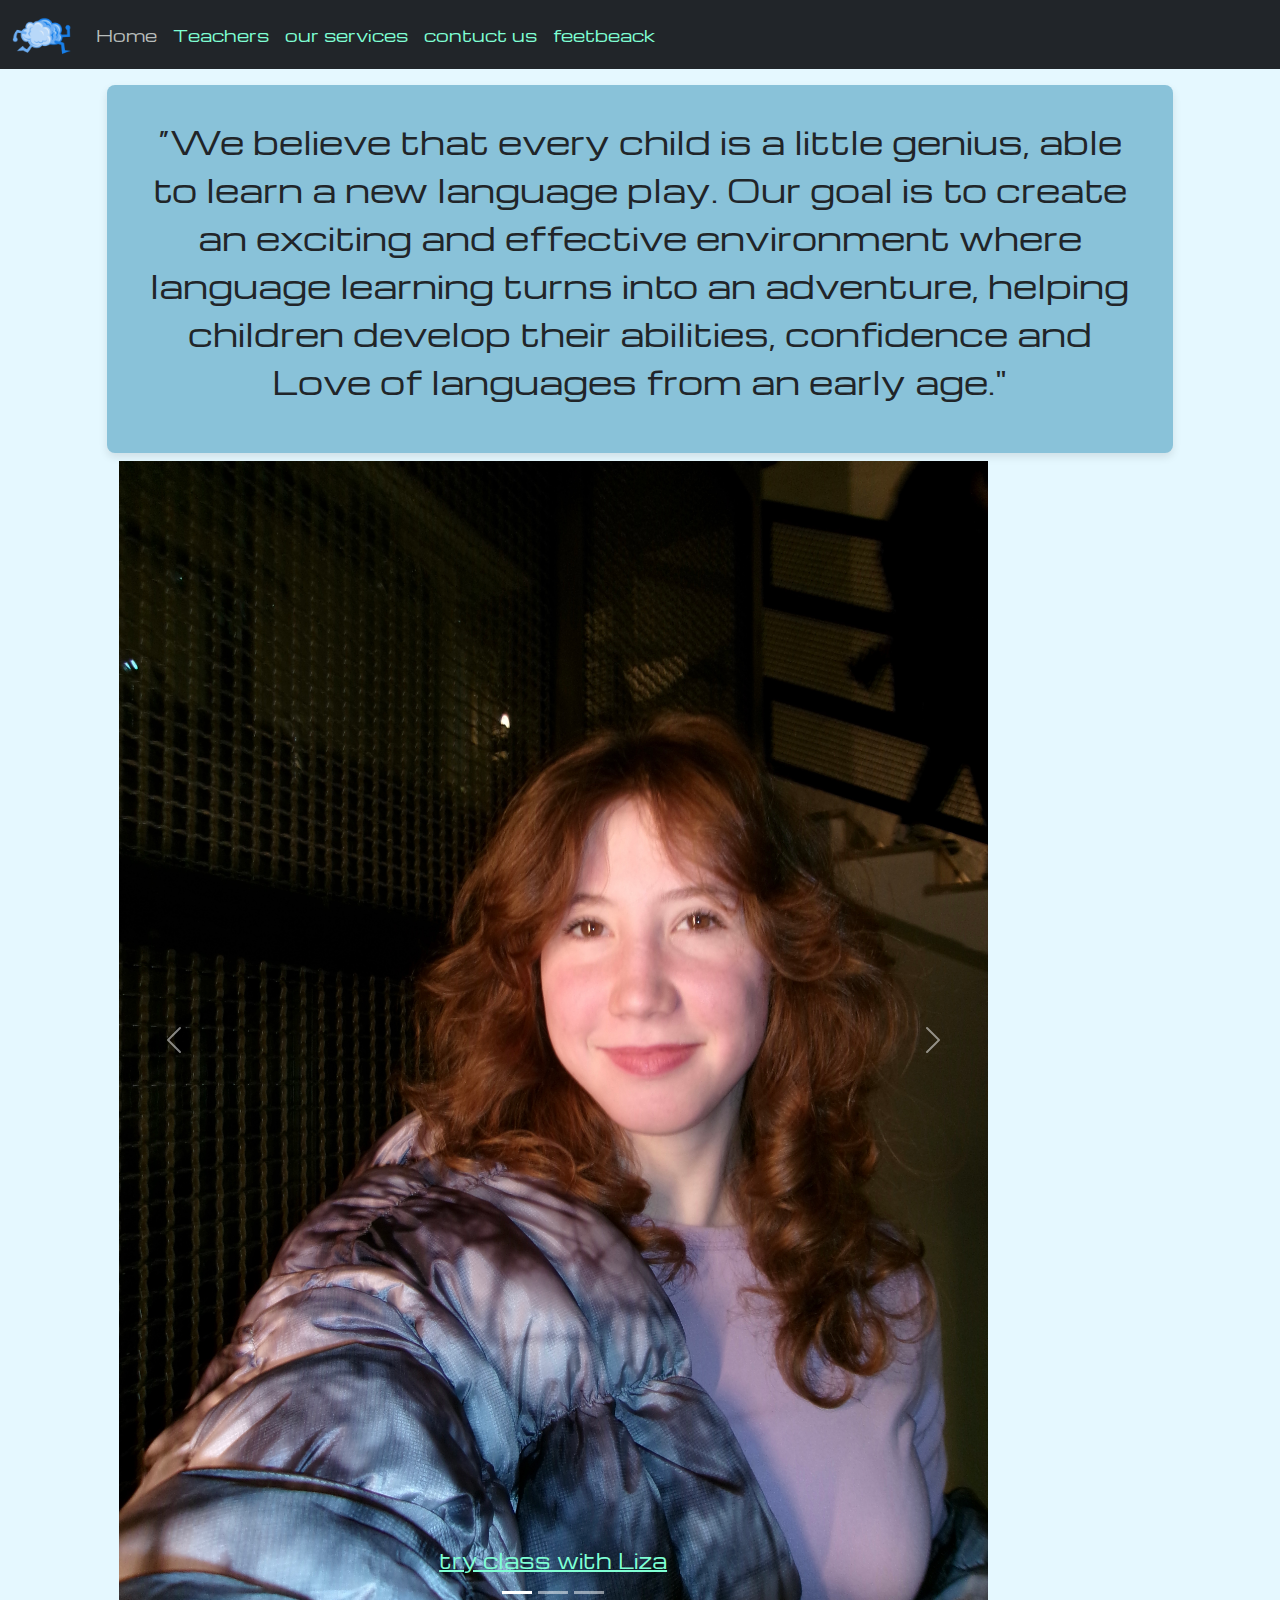
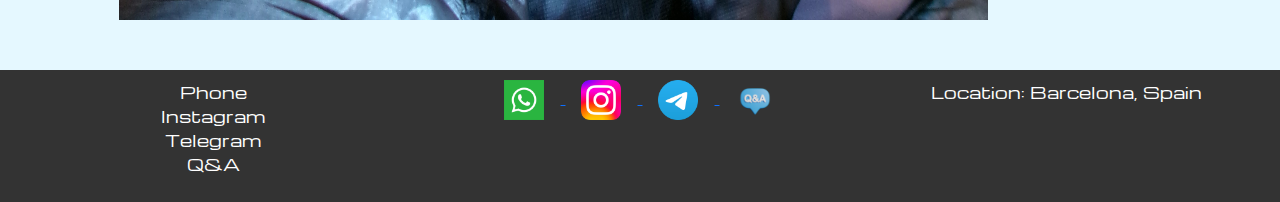
<file: index.html>
<!DOCTYPE html>
<html lang="en">

<head>
    <meta charset="UTF-8">
    <meta name="viewport" content="width=device-width, initial-scale=1.0">
    <link href="https://cdn.jsdelivr.net/npm/bootstrap@5.3.3/dist/css/bootstrap.min.css" rel="stylesheet"
        integrity="sha384-QWTKZyjpPEjISv5WaRU9OFeRpok6YctnYmDr5pNlyT2bRjXh0JMhjY6hW+ALEwIH" crossorigin="anonymous">
    <link rel="stylesheet" href="styles.css">
    <title>Pequeños genios/маленькие гении</title>

</head>
    <!-- Google tag (gtag.js) -->
<script async src="https://www.googletagmanager.com/gtag/js?id=G-BZ6377945P"></script>
<script>
  window.dataLayer = window.dataLayer || [];
  function gtag(){dataLayer.push(arguments);}
  gtag('js', new Date());

  gtag('config', 'G-BZ6377945P');
</script>

<body>

    <header>
        <nav class="navbar navbar-expand-lg bg-dark">
            <div class="container-fluid">
                <a class="navbar-brand" href="index.html"><img src="logo.PNG" alt=""></a>
                <button class="navbar-toggler" type="button" data-bs-toggle="collapse" data-bs-target="#navbarNav"
                    aria-controls="navbarNav" aria-expanded="false" aria-label="Toggle navigation">
                    <span class="navbar-toggler-icon"></span>
                </button>
                <div class="collapse navbar-collapse" id="navbarNav">
                    <ul class="navbar-nav">
                        <li class="nav-item">
                            <a class="nav-link active" aria-current="page" href="index.html">Home
                                </a>
                        </li>
                        <li class="nav-item">
                            <a class="nav-link" href="teachers.html">Teachers</a>
                        </li>
                        <li class="nav-item">
                            <a class="nav-link" href="our.servious.html">our services</a>
                        
                        <li class="nav-item">
                            <a class="nav-link" href="contact.us.html">contuct us</a>
                        </li>
                        </li>
                        <li class="nav-item">
                            <a class="nav-link" href="feetback.html">feetbeack</a>
                        </li> 
                    </ul>
                </div>
            </div>
        </nav>

    </header>

    <section>
        <div class="container-fluid mt-3">
            <div class="row">
                <div class="col-lg-1"></div>
                <div class="col-lg-10 col-md-12">
                    <div class="row">
                        <div class="card-body double-size ">
                            <p>“We believe that every child is a little genius, able to learn a new language
                                play. Our goal is to create an exciting and effective environment where language learning
                                turns into an adventure, helping children develop their abilities, confidence and
                                Love of languages from an early age." </p>
                        </div>
                    </div>
                    <div class="col-lg-10 col-md-12 mt-2">
                        <div class="row">
                            <div id="carouselExampleCaptions" class="carousel slide">
                                <div class="carousel-indicators">
                                    <button type="button" data-bs-target="#carouselExampleCaptions" data-bs-slide-to="0"
                                        class="active" aria-current="true" aria-label="Slide 1"></button>
                                    <button type="button" data-bs-target="#carouselExampleCaptions" data-bs-slide-to="1"
                                        aria-label="Slide 2"></button>
                                    <button type="button" data-bs-target="#carouselExampleCaptions" data-bs-slide-to="2"
                                        aria-label="Slide 3"></button>
                                </div>

                                <div class="carousel-inner">
                                    <div class="carousel-item active">
                                        <img src="IMG_0985.JPG" class="d-block mx-auto carousel-image"
                                            alt="...">
                                        <div class="carousel-caption d-none d-md-block">
                                            <a href="contact.us.html">
                                                <h5>try class with Liza</h5>
                                            </a>
                                        </div>
                                    </div>
                                    <div class="carousel-item">
                                        <img src="melisa foto.jpeg" class="d-block mx-auto carousel-image"
                                            alt="...">
                                        <div class="carousel-caption d-none d-md-block">
                                            <a href="contact.us.html">
                                                <h5>try class with Melisa</h5>
                                            </a>
                                        </div>
                                    </div>
                                </div>

                                <button class="carousel-control-prev" type="button"
                                    data-bs-target="#carouselExampleCaptions" data-bs-slide="prev">
                                    <span class="carousel-control-prev-icon" aria-hidden="true"></span>
                                    <span class="visually-hidden">Previous</span>
                                </button>
                                <button class="carousel-control-next" type="button"
                                    data-bs-target="#carouselExampleCaptions" data-bs-slide="next">
                                    <span class="carousel-control-next-icon" aria-hidden="true"></span>
                                    <span class="visually-hidden">Next</span>
                                </button>
                            </div>
                        </div>
                    </div>
                </div>
            </div>
        </div>

    </section>


    <footer>
        <div class="container-fluid">
            <div class="row">
                <div class="col-lg-4 col-md-12 footer-text text-center">
                    <p>Phone<br>Instagram<br>Telegram<br>Q&A</p>
                </div>
                <div class="col-lg-4 col-md-12 media-links">
                    <a href="https://wa.me/+34685552432">
                        <img style="width: 40px; margin-inline: 1em;" src="whatsapp-logo-4466.png"
                            alt="WhatsApp logo">
                    </a>
                    <a href="https://www.instagram.com/pequenos_genios_academy/profilecard/?igsh=Z2wyYm80ZzZ0cjg=">
                        <img style="width: 40px; margin-inline: 1em;" src="Instagram_logo_2022.svg.png"
                            alt="Instagram logo">
                    </a>
                    <a href="https://t.me/PequenosGeniosAcademy">
                        <img style="width: 40px; margin-inline: 1em;" src="Telegram_2019_Logo.svg.png"
                            alt="Telegram logo">
                    </a>
                    <a href="https://t.me/+IHpkAjqbz4k4NDlk">
                        <img style="width: 40px; margin-inline: 1em;" src="question-and-answer-png.png"
                            alt="Telegram Q&A">
                    </a>
                </div>
                <div class="col-lg-4 col-md-12 footer-text text-center">
                    <p>Location: Barcelona, Spain </p>
                </div>
            </div>
        </div>

    </footer>
    <script src="https://cdn.jsdelivr.net/npm/bootstrap@5.3.3/dist/js/bootstrap.bundle.min.js"
        integrity="sha384-YvpcrYf0tY3lHB60NNkmXc5s9fDVZLESaAA55NDzOxhy9GkcIdslK1eN7N6jIeHz"
        crossorigin="anonymous"></script>



</body>

</html>
</file>
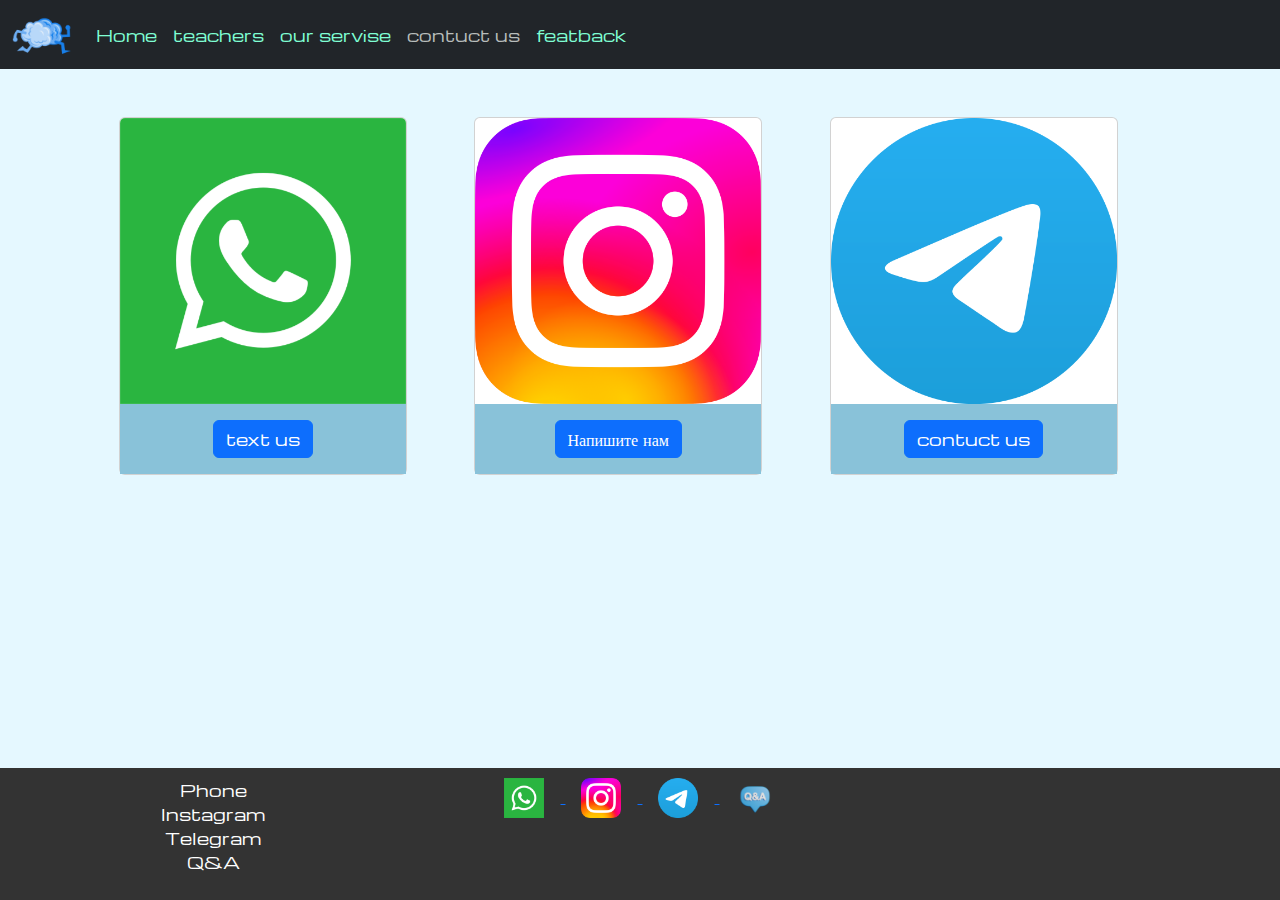
<file: contact.us.html>
<!DOCTYPE html>
<html lang="en">

<head>
    <meta charset="UTF-8">
    <meta name="viewport" content="width=device-width, initial-scale=1.0">
    <link href="https://cdn.jsdelivr.net/npm/bootstrap@5.3.3/dist/css/bootstrap.min.css" rel="stylesheet"
        integrity="sha384-QWTKZyjpPEjISv5WaRU9OFeRpok6YctnYmDr5pNlyT2bRjXh0JMhjY6hW+ALEwIH" crossorigin="anonymous">
    <link rel="stylesheet" href="styles.css">
    <title>Pequeños genios/маленькие гении</title>

</head>
<!-- Google tag (gtag.js) -->
<script async src="https://www.googletagmanager.com/gtag/js?id=G-BZ6377945P"></script>
<script>
  window.dataLayer = window.dataLayer || [];
  function gtag(){dataLayer.push(arguments);}
  gtag('js', new Date());

  gtag('config', 'G-BZ6377945P');
</script>
<body>

     <header>
        <nav class="navbar navbar-expand-lg bg-dark">
            <div class="container-fluid">
                <a class="navbar-brand" href="index.html"><img src="logo.PNG" alt=""></a>
                <button class="navbar-toggler" type="button" data-bs-toggle="collapse" data-bs-target="#navbarNav"
                    aria-controls="navbarNav" aria-expanded="false" aria-label="Toggle navigation">
                    <span class="navbar-toggler-icon"></span>
                </button>
                <div class="collapse navbar-collapse" id="navbarNav">
                    <ul class="navbar-nav">
                        <li class="nav-item">
                            <a class="nav-link" aria-current="page" href="index.html">Home
                                </a>
                        </li>
                        <li class="nav-item">
                            <a class="nav-link" href="teachers.html">teachers</a>
                        </li>
                        <li class="nav-item">
                            <a class="nav-link" href="our.servious.html">our servise</a>
                        
                        <li class="nav-item">
                            <a class="nav-link active" href="contact.us.html">contuct us</a>
                        </li>
                        </li>
                        <li class="nav-item">
                            <a class="nav-link" href="feetback.html">featback</a>
                        </li> 
                    </ul>
                </div>
            </div>
        </nav>

    </header>
    
    <section>
        <div class="container-fluid mt-4 md-4">
            <div class="row">
                <div class="col-lg-1">
                </div>
                <div class="col-lg-10 col-md-12">
                    <div class="row d-flex flex-wrap justify-content-center">
                        <!-- First option -->
                        <div class="col-lg-4 col-md-6 mt-4">
                            <div class="card" style="width: 18rem;">
                                <img src="whatsapp-logo-4466.png" class="card-img-top" alt="...">
                                <div class="card-body">
                                    <a href="https://wa.me/+34685552432" class="btn btn-primary">text us</a>
                                </div>
                            </div>
                        </div>
                        <!-- Second option -->
                        <div class="col-lg-4 col-md-6 mt-4">
                            <div class="card" style="width: 18rem;">
                                <img src="Instagram_logo_2022.svg.png" class="card-img-top" alt="...">
                                <div class="card-body">
                                    <a href="https://www.instagram.com/pequenos_genios_academy/profilecard/?igsh=Z2wyYm80ZzZ0cjg=" class="btn btn-primary">Напишите нам</a>
                                </div>
                            </div>
                        </div>
                        <!-- Third option -->
                        <div class="col-lg-4 col-md-6 mt-4">
                            <div class="card" style="width: 18rem;">
                                <img src="Telegram_2019_Logo.svg.png" class="card-img-top" alt="...">
                                <div class="card-body">
                                    <a href="https://t.me/PequenosGeniosAcadem" class="btn btn-primary">contuct us </a>
                                </div>
                            </div>
                        </div>
                    </div>
                </div>
            </div>
        </div>
        
      
    </section>


    <footer>
        <div class="container-fluid">
            <div class="row">
                <div class="col-lg-4 col-md-12 footer-text text-center">
                    <p>Phone<br>Instagram<br>Telegram<br>Q&A</p>
                </div>
                <div class="col-lg-4 col-md-12 media-links">
                    <a href="https://wa.me/+34685552432">
                        <img style="width: 40px; margin-inline: 1em;" src="whatsapp-logo-4466.png"
                            alt="WhatsApp logo">
                    </a>
                    <a href="https://www.instagram.com/pequenos_genios_academy/profilecard/?igsh=Z2wyYm80ZzZ0cjg=">
                        <img style="width: 40px; margin-inline: 1em;" src="Instagram_logo_2022.svg.png"
                            alt="Instagram logo">
                    </a>
                    <a href="https://t.me/PequenosGeniosAcademy">
                        <img style="width: 40px; margin-inline: 1em;" src="Telegram_2019_Logo.svg.png"
                            alt="Telegram logo">
                    </a>
                    <a href="https://t.me/+IHpkAjqbz4k4NDlk">
                        <img style="width: 40px; margin-inline: 1em;" src="question-and-answer-png.png"
                            alt="Telegram chat">
                    </a>
                </div>
            </div>
        </div>

    </footer> 
    <script src="https://cdn.jsdelivr.net/npm/bootstrap@5.3.3/dist/js/bootstrap.bundle.min.js"
        integrity="sha384-YvpcrYf0tY3lHB60NNkmXc5s9fDVZLESaAA55NDzOxhy9GkcIdslK1eN7N6jIeHz"
        crossorigin="anonymous"></script>



</body>

</html>
</file>
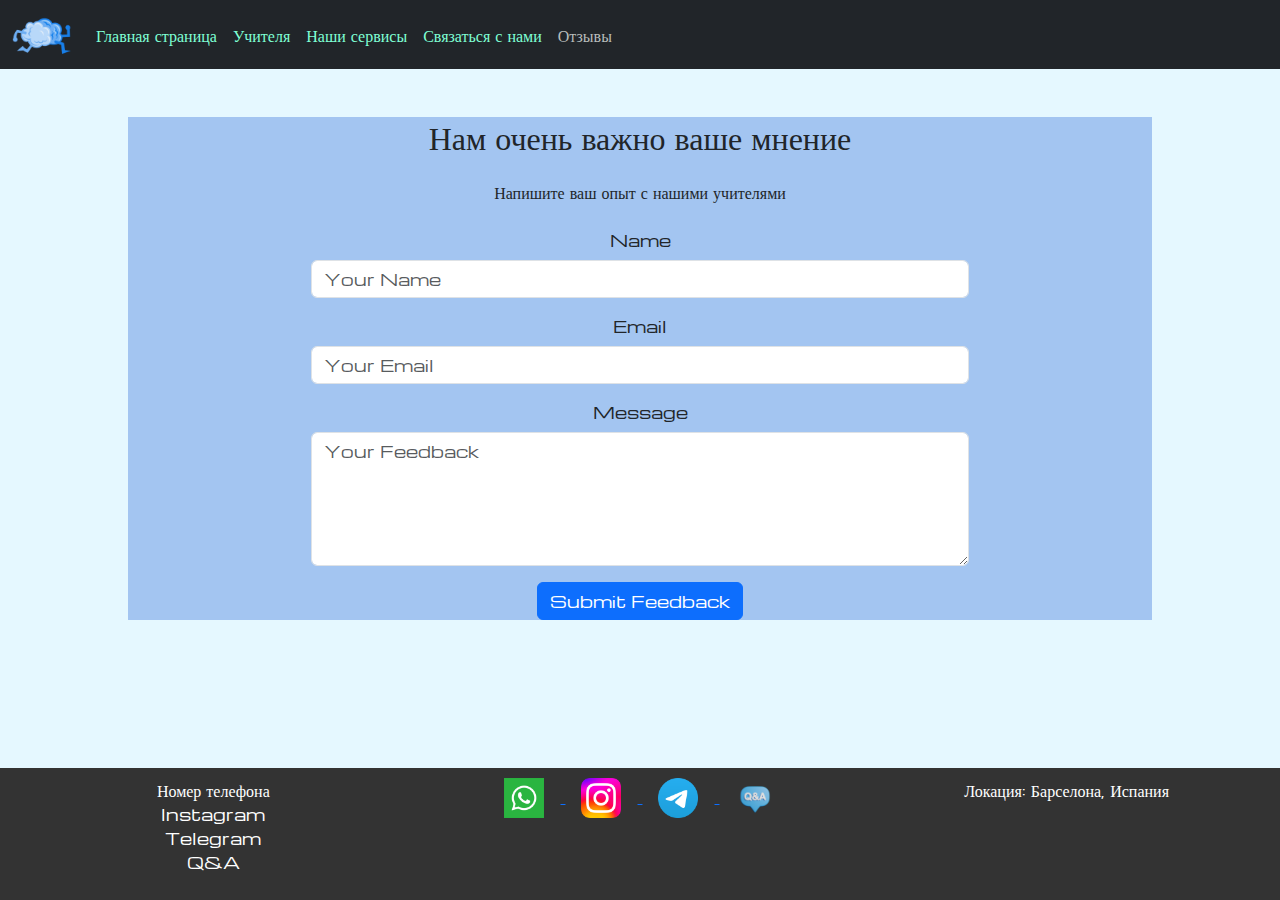
<file: feetback.html>
<!DOCTYPE html>
<html lang="en">

<head>
    <meta charset="UTF-8">
    <meta name="viewport" content="width=device-width, initial-scale=1.0">
    <link href="https://cdn.jsdelivr.net/npm/bootstrap@5.3.3/dist/css/bootstrap.min.css" rel="stylesheet"
        integrity="sha384-QWTKZyjpPEjISv5WaRU9OFeRpok6YctnYmDr5pNlyT2bRjXh0JMhjY6hW+ALEwIH" crossorigin="anonymous">
    <link rel="stylesheet" href="styles.css">
    <title>Pequeños genios/маленькие гении</title>

</head>
    <!-- Google tag (gtag.js) -->
<script async src="https://www.googletagmanager.com/gtag/js?id=G-BZ6377945P"></script>
<script>
  window.dataLayer = window.dataLayer || [];
  function gtag(){dataLayer.push(arguments);}
  gtag('js', new Date());

  gtag('config', 'G-BZ6377945P');
</script>

<body>

      <header>
        <nav class="navbar navbar-expand-lg bg-dark">
            <div class="container-fluid">
                <a class="navbar-brand" href="index.html"><img src="logo.PNG" alt=""></a>
                <button class="navbar-toggler" type="button" data-bs-toggle="collapse" data-bs-target="#navbarNav"
                    aria-controls="navbarNav" aria-expanded="false" aria-label="Toggle navigation">
                    <span class="navbar-toggler-icon"></span>
                </button>
                <div class="collapse navbar-collapse" id="navbarNav">
                    <ul class="navbar-nav">
                        <li class="nav-item">
                            <a class="nav-link" aria-current="page" href="index.html">Главная
                                страница</a>
                        </li>
                        <li class="nav-item">
                            <a class="nav-link" href="teachers.html">Учителя</a>
                        </li>
                        <li class="nav-item">
                            <a class="nav-link" href="our.servious.html">Наши сервисы</a>
                        
                        <li class="nav-item">
                            <a class="nav-link" href="contact.us.html">Связаться с нами</a>
                        </li>
                        </li>
                        <li class="nav-item">
                            <a class="nav-link active" href="feetback.html">Отзывы</a>
                        </li> 
                    </ul>
                </div>
            </div>
        </nav>

    </header>

    <section>
        <div class="container mt-5 mb-5">
            <div class="row justify-content-center">
                <div class="col-lg-8 col-md-10">
                    <h2 class="text-center mb-4">Нам очень важно ваше мнение</h2>
                    <p class="text-center mb-4">Напишите ваш опыт с нашими учителями</p>
                    
                    <form action="your_feedback_handler.php" method="post">
                        <div class="mb-3">
                            <label for="name" class="form-label">Name</label>
                            <input type="text" class="form-control" id="name" name="name" placeholder="Your Name" required>
                        </div>
                        <div class="mb-3">
                            <label for="email" class="form-label">Email</label>
                            <input type="email" class="form-control" id="email" name="email" placeholder="Your Email" required>
                        </div>
                        <div class="mb-3">
                            <label for="message" class="form-label">Message</label>
                            <textarea class="form-control" id="message" name="message" rows="5" placeholder="Your Feedback" required></textarea>
                        </div>
                        <div class="text-center">
                            <button type="submit" class="btn btn-primary">Submit Feedback</button>
                        </div>
                    </form>
                </div>
            </div>
        </div>

    </section>


    <footer>
        <div class="container-fluid">
            <div class="row">
                <div class="col-lg-4 col-md-12 footer-text text-center">
                    <p>Номер телефона<br>Instagram<br>Telegram<br>Q&A</p>
                </div>
                <div class="col-lg-4 col-md-12 media-links">
                    <a href="https://wa.me/+34685552432">
                        <img style="width: 40px; margin-inline: 1em;" src="whatsapp-logo-4466.png"
                            alt="WhatsApp logo">
                    </a>
                    <a href="https://www.instagram.com/pequenos_genios_academy/profilecard/?igsh=Z2wyYm80ZzZ0cjg=">
                        <img style="width: 40px; margin-inline: 1em;" src="Instagram_logo_2022.svg.png"
                            alt="Instagram logo">
                    </a>
                    <a href="https://t.me/PequenosGeniosAcademy">
                        <img style="width: 40px; margin-inline: 1em;" src="Telegram_2019_Logo.svg.png"
                            alt="Telegram logo">
                    </a>
                    <a href="https://t.me/+IHpkAjqbz4k4NDlk">
                        <img style="width: 40px; margin-inline: 1em;" src="question-and-answer-png.png"
                            alt="Telegram Q&A">
                    </a>
                </div>
                <div class="col-lg-4 col-md-12 footer-text text-center">
                    <p>Локация: Барселона, Испания</p>
                </div>
            </div>
        </div>

    </footer>
    <script src="https://cdn.jsdelivr.net/npm/bootstrap@5.3.3/dist/js/bootstrap.bundle.min.js"
        integrity="sha384-YvpcrYf0tY3lHB60NNkmXc5s9fDVZLESaAA55NDzOxhy9GkcIdslK1eN7N6jIeHz"
        crossorigin="anonymous"></script>



</body>

</html>
</file>
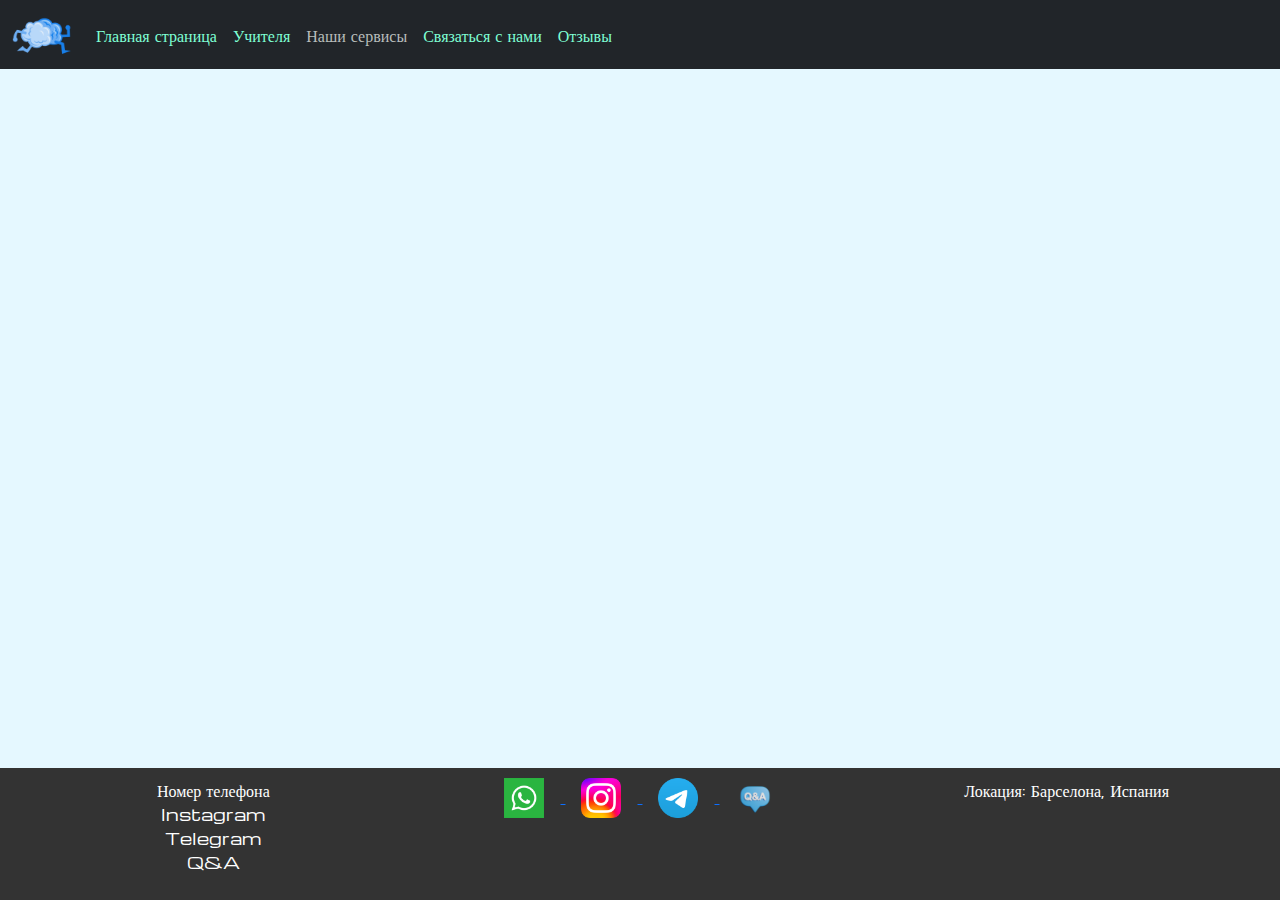
<file: our.servious.html>
<!DOCTYPE html>
<html lang="en">

<head>
    <meta charset="UTF-8">
    <meta name="viewport" content="width=device-width, initial-scale=1.0">
    <link href="https://cdn.jsdelivr.net/npm/bootstrap@5.3.3/dist/css/bootstrap.min.css" rel="stylesheet"
        integrity="sha384-QWTKZyjpPEjISv5WaRU9OFeRpok6YctnYmDr5pNlyT2bRjXh0JMhjY6hW+ALEwIH" crossorigin="anonymous">
    <link rel="stylesheet" href="styles.css">
    <title>Pequeños genios/маленькие гении</title>

</head>
    <!-- Google tag (gtag.js) -->
<script async src="https://www.googletagmanager.com/gtag/js?id=G-BZ6377945P"></script>
<script>
  window.dataLayer = window.dataLayer || [];
  function gtag(){dataLayer.push(arguments);}
  gtag('js', new Date());

  gtag('config', 'G-BZ6377945P');
</script>

<body>

     <header>
        <nav class="navbar navbar-expand-lg bg-dark">
            <div class="container-fluid">
                <a class="navbar-brand" href="index.html"><img src="logo.PNG" alt=""></a>
                <button class="navbar-toggler" type="button" data-bs-toggle="collapse" data-bs-target="#navbarNav"
                    aria-controls="navbarNav" aria-expanded="false" aria-label="Toggle navigation">
                    <span class="navbar-toggler-icon"></span>
                </button>
                <div class="collapse navbar-collapse" id="navbarNav">
                    <ul class="navbar-nav">
                        <li class="nav-item">
                            <a class="nav-link" aria-current="page" href="index.html">Главная
                                страница</a>
                        </li>
                        <li class="nav-item">
                            <a class="nav-link" href="teachers.html">Учителя</a>
                        </li>
                        <li class="nav-item">
                            <a class="nav-link active" href="our.servious.html">Наши сервисы</a>
                        
                        <li class="nav-item">
                            <a class="nav-link" href="contact.us.html">Связаться с нами</a>
                        </li>
                        </li>
                        <li class="nav-item">
                            <a class="nav-link" href="feetback.html">Отзывы</a>
                        </li> 
                    </ul>
                </div>
            </div>
        </nav>

    </header>

    <section>


    </section>


    <footer>
        <div class="container-fluid">
            <div class="row">
                <div class="col-lg-4 col-md-12 footer-text text-center">
                    <p>Номер телефона<br>Instagram<br>Telegram<br>Q&A</p>
                </div>
                <div class="col-lg-4 col-md-12 media-links">
                    <a href="https://wa.me/+34685552432">
                        <img style="width: 40px; margin-inline: 1em;" src="whatsapp-logo-4466.png"
                            alt="WhatsApp logo">
                    </a>
                    <a href="https://www.instagram.com/pequenos_genios_academy/profilecard/?igsh=Z2wyYm80ZzZ0cjg=">
                        <img style="width: 40px; margin-inline: 1em;" src="Instagram_logo_2022.svg.png"
                            alt="Instagram logo">
                    </a>
                    <a href="https://t.me/PequenosGeniosAcademy">
                        <img style="width: 40px; margin-inline: 1em;" src="Telegram_2019_Logo.svg.png"
                            alt="Telegram logo">
                    </a>
                    <a href="https://t.me/+IHpkAjqbz4k4NDlk">
                        <img style="width: 40px; margin-inline: 1em;" src="question-and-answer-png.png"
                            alt="Telegram Q&A">
                    </a>
                </div>
                <div class="col-lg-4 col-md-12 footer-text text-center">
                    <p>Локация: Барселона, Испания</p>
                </div>
            </div>
        </div>

    </footer>
    <script src="https://cdn.jsdelivr.net/npm/bootstrap@5.3.3/dist/js/bootstrap.bundle.min.js"
        integrity="sha384-YvpcrYf0tY3lHB60NNkmXc5s9fDVZLESaAA55NDzOxhy9GkcIdslK1eN7N6jIeHz"
        crossorigin="anonymous"></script>



</body>

</html>
</file>
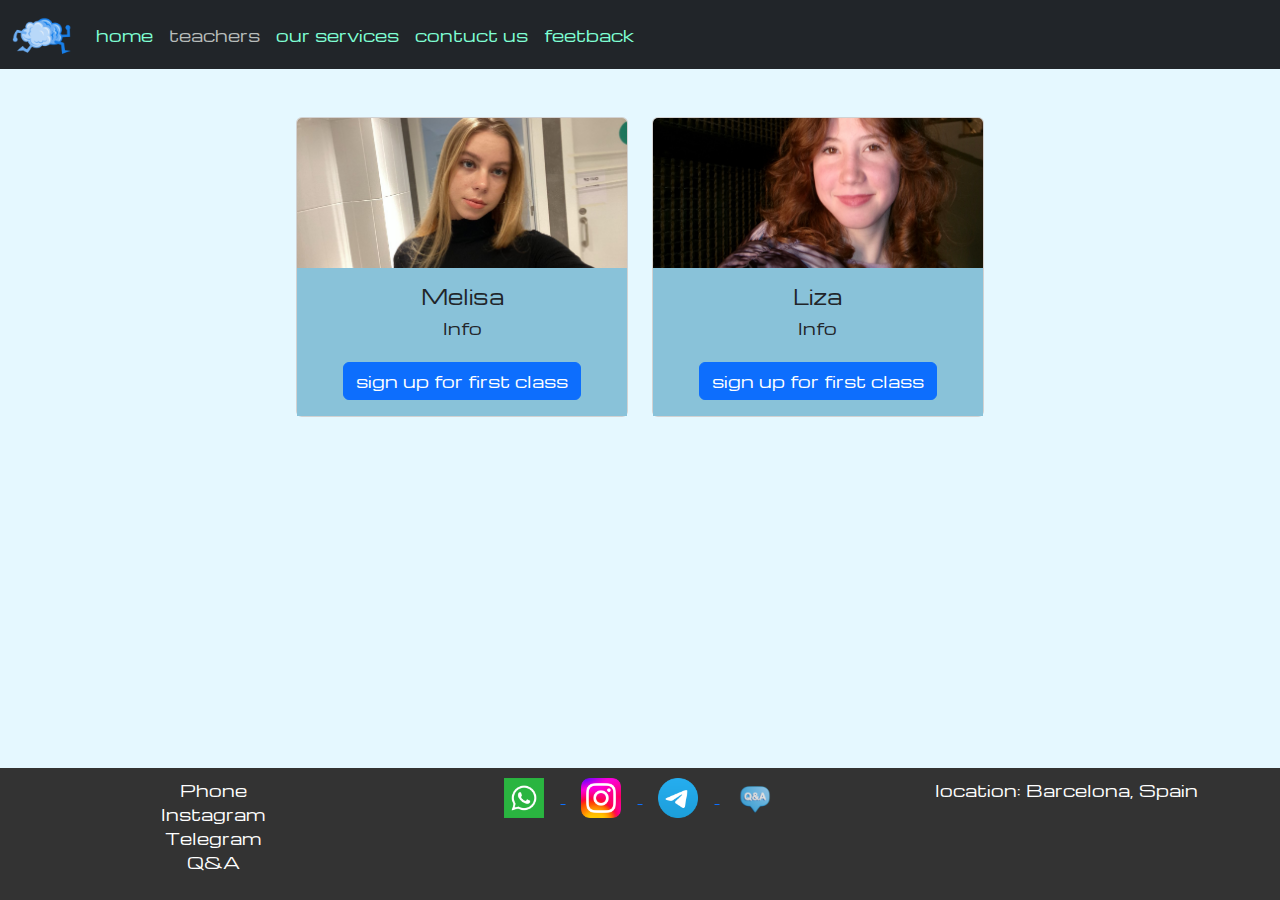
<file: teachers.html>
<!DOCTYPE html>
<html lang="en">

<head>
    <meta charset="UTF-8">
    <meta name="viewport" content="width=device-width, initial-scale=1.0">
    <link href="https://cdn.jsdelivr.net/npm/bootstrap@5.3.3/dist/css/bootstrap.min.css" rel="stylesheet"
        integrity="sha384-QWTKZyjpPEjISv5WaRU9OFeRpok6YctnYmDr5pNlyT2bRjXh0JMhjY6hW+ALEwIH" crossorigin="anonymous">
    <link rel="stylesheet" href="styles.css">
    <title>Pequeños genios/маленькие гении</title>

</head>
    <!-- Google tag (gtag.js) -->
<script async src="https://www.googletagmanager.com/gtag/js?id=G-BZ6377945P"></script>
<script>
  window.dataLayer = window.dataLayer || [];
  function gtag(){dataLayer.push(arguments);}
  gtag('js', new Date());

  gtag('config', 'G-BZ6377945P');
</script>

<body>

    <header>
        <nav class="navbar navbar-expand-lg bg-dark">
            <div class="container-fluid">
                <a class="navbar-brand" href="index.html"><img src="logo.PNG" alt=""></a>
                <button class="navbar-toggler" type="button" data-bs-toggle="collapse" data-bs-target="#navbarNav"
                    aria-controls="navbarNav" aria-expanded="false" aria-label="Toggle navigation">
                    <span class="navbar-toggler-icon"></span>
                </button>
                <div class="collapse navbar-collapse" id="navbarNav">
                    <ul class="navbar-nav">
                        <li class="nav-item">
                            <a class="nav-link" aria-current="page" href="index.html">home
                                </a>
                        </li>
                        <li class="nav-item">
                            <a class="nav-link active" href="teachers.html">teachers</a>
                        </li>
                        <li class="nav-item">
                            <a class="nav-link" href="our.servious.html">our services </a>
                        <li class="nav-item">
                            <a class="nav-link" href="contact.us.html">contuct us</a>
                        </li>
                        </li>
                        <li class="nav-item">
                            <a class="nav-link" href="feetback.html">feetback</a>
                        </li> 
                    </ul>
                </div>
            </div>
        </nav>
    </header>

    <section>
        <div class="container-fluid mt-4">
            <div class="row justify-content-center">
                <div class="col-lg-10 col-md-12">
                    <div class="row d-flex justify-content-center">
                        <!-- Teacher 1 -->
                        <div class="col-lg-4 col-md-6 mt-4">
                            <div class="card" style="height: 300px;"> <!-- Set a fixed height -->
                                <img src="melisa foto.jpeg" class="card-img-top" alt="..." style="object-fit: cover; height: 150px;"> <!-- Control image size -->
                                <div class="card-body d-flex flex-column"> <!-- Flex column to allow equal spacing -->
                                    <h5 class="card-title">Melisa</h5>
                                    <p class="card-text flex-grow-1">Info</p>
                                    <a href="contact.us.html" class="btn btn-primary">sign up for first class</a>
                                </div>
                            </div>
                        </div>
                        <!-- Teacher 2 -->
                        <div class="col-lg-4 col-md-6 mt-4">
                            <div class="card" style="height: 300px;">
                                <img src="IMG_0985.JPG" class="card-img-top" alt="..." style="object-fit: cover; height: 150px;">
                                <div class="card-body d-flex flex-column">
                                    <h5 class="card-title">Liza</h5>
                                    <p class="card-text flex-grow-1">Info</p>
                                    <a href="contact.us.html" class="btn btn-primary">sign up for first class</a>
                                </div>
                            </div>
                        </div>
                        <!-- Teacher 3
                        <div class="col-lg-4 col-md-6 mt-4">
                            <div class="card" style="height: 300px;">
                                <img src="..." class="card-img-top" alt="..." style="object-fit: cover; height: 150px;">
                                <div class="card-body d-flex flex-column">
                                    <h5 class="card-title">Card title</h5>
                                    <p class="card-text flex-grow-1">Some quick example text to build on the card title and make up the bulk of the card's content.</p>
                                    <a href="#" class="btn btn-primary">Go somewhere</a>
                                </div>
                            </div>
                        </div> -->
                    </div>
                </div>
            </div>
        </div>
        
        

    </section>


    <footer>
        <div class="container-fluid">
            <div class="row">
                <div class="col-lg-4 col-md-12 footer-text text-center">
                    <p>Phone<br>Instagram<br>Telegram<br>Q&A</p>
                </div>
                <div class="col-lg-4 col-md-12 media-links">
                    <a href="https://wa.me/+34685552432">
                        <img style="width: 40px; margin-inline: 1em;" src="whatsapp-logo-4466.png"
                            alt="WhatsApp logo">
                    </a>
                    <a href="https://www.instagram.com/pequenos_genios_academy/profilecard/?igsh=Z2wyYm80ZzZ0cjg=">
                        <img style="width: 40px; margin-inline: 1em;" src="Instagram_logo_2022.svg.png"
                            alt="Instagram logo">
                    </a>
                    <a href="https://t.me/PequenosGeniosAcademy">
                        <img style="width: 40px; margin-inline: 1em;" src="Telegram_2019_Logo.svg.png"
                            alt="Telegram logo">
                    </a>
                    <a href="https://t.me/+IHpkAjqbz4k4NDlk">
                        <img style="width: 40px; margin-inline: 1em;" src="question-and-answer-png.png"
                            alt="Telegram Q&A">
                    </a>
                </div>
                <div class="col-lg-4 col-md-12 footer-text text-center">
                    <p>location: Barcelona, Spain</p>
                </div>
            </div>
        </div>

    </footer>
    <script src="https://cdn.jsdelivr.net/npm/bootstrap@5.3.3/dist/js/bootstrap.bundle.min.js"
        integrity="sha384-YvpcrYf0tY3lHB60NNkmXc5s9fDVZLESaAA55NDzOxhy9GkcIdslK1eN7N6jIeHz"
        crossorigin="anonymous"></script>



</body>

</html>
</file>
<file: styles.css>
@import url('https://fonts.googleapis.com/css?family=Michroma&display=swap');

/* Add this to ensure full height for the body and html */
html,body {
    height: 100%;
    margin: 0;
    display: flex;
    flex-direction: column;
}
body {
    font-family: Michroma, serif;
    background: #e5f8ff;
}
/* Make the main content section take the remaining space */
section {
    flex: 1;
}
/* дизайн верхней панели */
.nav-link {
    color: aquamarine;
}
.navbar-nav .nav-link.active {
    color: rgb(184, 189, 187);
}
.navbar-brand img {
    width: 60px;
}
.navbar-toggler {
    background-color: rgb(184, 189, 187);
}
/* смена главного блока */
.double-size {
    font-size: 2em;         /* Double the font size */
    padding: 2rem;          /* Increase padding for better spacing */
    line-height: 1.5;       /* Adjust line-height for readability */
    background-color: #f9f9f9;  /* Optional: a light background for emphasis */
    border-radius: 8px;     /* Optional: rounded corners */
    box-shadow: 0 4px 8px rgba(0, 0, 0, 0.1); /* Optional: slight shadow */
}
/* дизай основных блоков */
.container {
    display: block;
    text-align: center;
    background-color: #A3C5F1;
    width: 80%;
    margin: 0 auto;
}
.card-body {
    display: flex;
    text-align: center;
    justify-content: center;
    align-items: center;
    background-color: #89C2D9;
}
/* Reset margins and paddings */
* {
    margin: 0;
    padding: 0;
    box-sizing: border-box;
}

/* Set the height of the wrapper to fill the viewport */
html, body {
    height: 100%;
}

/* Wrapper as a flex container */
.wrapper {
    display: flex;
    flex-direction: column;
    min-height: 100vh;
}

/* Main content grows to take available space */
main {
    flex: 1;
}

/* Footer styling */
footer {
    background-color: #333;
    color: white;
    text-align: center;
    text-decoration: none; /* Removes underline from links */
    padding: 10px 0;

}

/* карусель дизайн */
.carousel-inner {
    width: 100%;
    height: 100%;
    /* Set a fixed height for the carousel */
    display: flex;
    align-items: center;
}
.carousel-image {
  object-fit: cover;
  width: 100%;
  height: 100%;

}
.carousel-caption a {
    color: aquamarine;
}
.carousel-caption h5 {
     text-decoration: none;
    position: center;
    top: 2em; /* чтобы текст находился выше трех полос в каруселе*/
}

/* смена размера текста в каруселе 
Show the h5 text on small screens (phones and smaller tablets) */
@media (max-width: 768px) {
    .carousel-caption h5 {
        display: block;
    }
}
/* раздиление между каруселю и футером */
section {
    margin-bottom: 50px; /* Adjust the value as needed */
}
</file>
